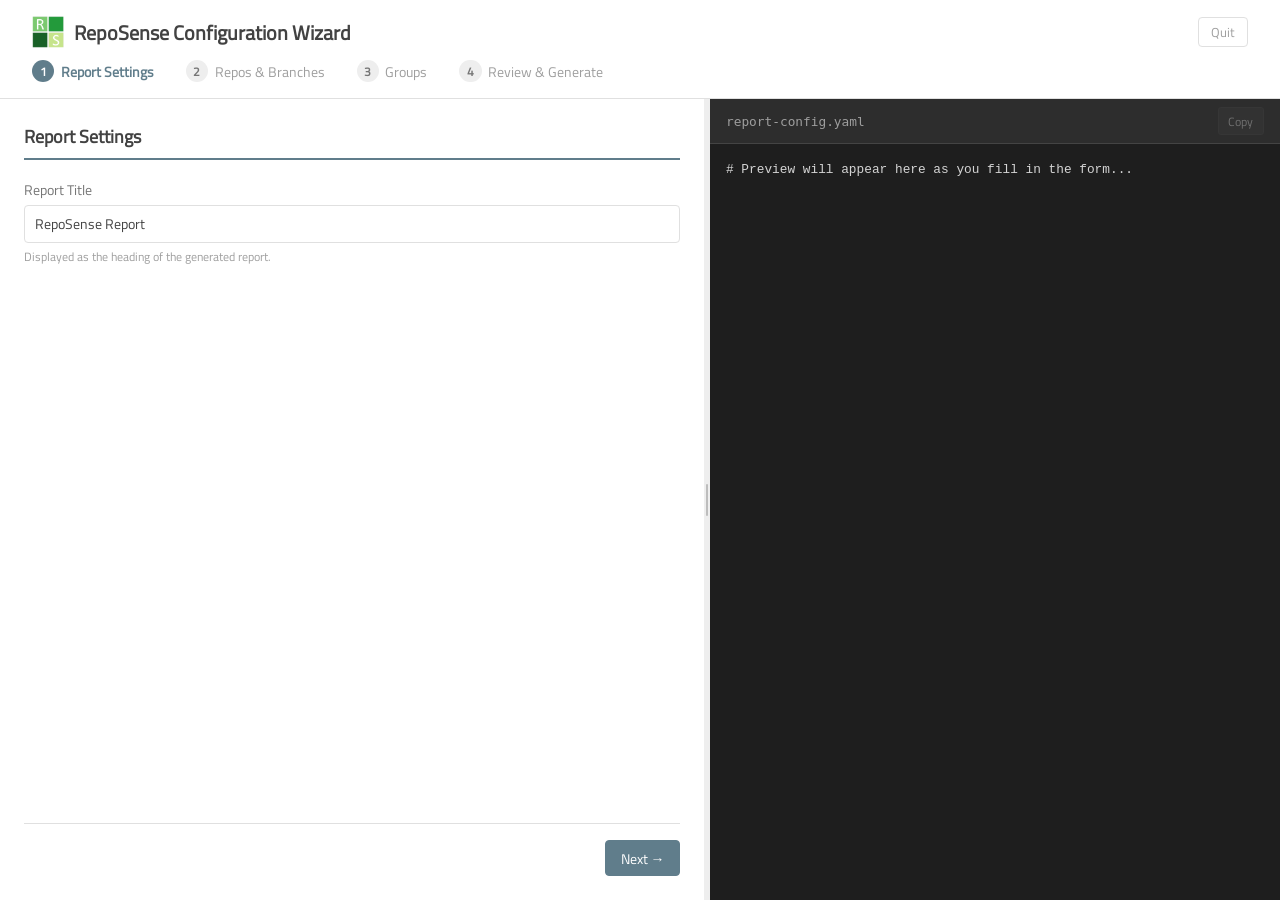
<file: config-wizard/index.html>
<!DOCTYPE html>
<html lang="en">

<head>
  <meta charset="UTF-8">
  <meta name="viewport" content="width=device-width, initial-scale=1.0">
  <title>RepoSense Config Wizard</title>
  <script type="module" crossorigin src="../assets/config-wizard-AIT84spI.js"></script>
  <link rel="modulepreload" crossorigin href="../assets/index-CtfMrEA4.js">
  <link rel="modulepreload" crossorigin href="../assets/vue-vendor-BOPJmFCR.js">
  <link rel="stylesheet" crossorigin href="../assets/index-DtIEGKye.css">
  <link rel="stylesheet" crossorigin href="../assets/config-wizard-EIEU15W0.css">
</head>

<body>
  <div id="app"></div>
</body>

</html>
</file>
<file: assets/index-DtIEGKye.css>
@font-face{font-family:Titillium Web;font-style:normal;font-display:swap;font-weight:400;src:url(./titillium-web-latin-ext-400-normal-Bot9mzhf.woff2) format("woff2"),url(./titillium-web-latin-ext-400-normal-dam1wzvV.woff) format("woff");unicode-range:U+0100-02BA,U+02BD-02C5,U+02C7-02CC,U+02CE-02D7,U+02DD-02FF,U+0304,U+0308,U+0329,U+1D00-1DBF,U+1E00-1E9F,U+1EF2-1EFF,U+2020,U+20A0-20AB,U+20AD-20C0,U+2113,U+2C60-2C7F,U+A720-A7FF}@font-face{font-family:Titillium Web;font-style:normal;font-display:swap;font-weight:400;src:url(./titillium-web-latin-400-normal-BmGsO8Gb.woff2) format("woff2"),url(./titillium-web-latin-400-normal--_2x2_rV.woff) format("woff");unicode-range:U+0000-00FF,U+0131,U+0152-0153,U+02BB-02BC,U+02C6,U+02DA,U+02DC,U+0304,U+0308,U+0329,U+2000-206F,U+20AC,U+2122,U+2191,U+2193,U+2212,U+2215,U+FEFF,U+FFFD}
</file>
<file: assets/config-wizard-EIEU15W0.css>
*{box-sizing:border-box;margin:0;padding:0}body{color:#424242;font-family:Titillium Web,sans-serif;height:100vh;overflow:hidden}#wizard-app{display:flex;flex-direction:column;height:100vh}.form-group{margin-bottom:1rem}.form-label{color:#757575;display:block;font-size:.85rem;font-weight:500;margin-bottom:.3rem}.required{color:#f44336}.form-input{background:#fff;border:1px solid #E0E0E0;border-radius:4px;color:#424242;font-family:Titillium Web,sans-serif;font-size:.875rem;padding:.45rem .65rem;transition:border-color .15s;width:100%}.form-input:focus{border-color:#607d8b;outline:none}.form-input.is-invalid{border-color:#f44336}.form-input.is-valid{border-color:#607d8b}.field-hint{color:#9e9e9e;font-size:.75rem;margin-top:.25rem}.field-error{color:#f44336;font-size:.75rem;margin-top:.25rem}.field-valid{color:#2e7d32;font-size:.75rem;margin-top:.25rem}.card{background:#fff;border:1px solid #E0E0E0;border-radius:6px;margin-bottom:1rem}.card-header{align-items:center;background:#f5f5f5;border-bottom:1px solid #E0E0E0;border-radius:6px 6px 0 0;display:flex;justify-content:space-between;padding:.6rem 1rem}.card-title{color:#424242;font-size:.875rem;font-weight:600}.card-body{padding:1rem}.btn{border:1px solid transparent;border-radius:4px;cursor:pointer;font-family:Titillium Web,sans-serif;font-size:.875rem;font-weight:500;padding:.4rem .9rem;transition:background .15s,color .15s}.btn-primary{background:#607d8b;border-color:#607d8b;color:#fff}.btn-primary:hover{background:#455a64;border-color:#455a64}.btn-primary:disabled{cursor:not-allowed;opacity:.5}.btn-secondary{background:#fff;border-color:#607d8b;color:#607d8b}.btn-secondary:hover{background:#eceff1}.btn-danger{background:#fff;border-color:#f44336;color:#f44336;font-size:.75rem;padding:.2rem .5rem}.btn-danger:hover{background:#ffebee}.btn-link{background:none;border:none;color:#607d8b;cursor:pointer;font-size:.8rem;padding:.2rem 0;text-decoration:underline}.btn-link:hover{color:#455a64}.form-row{display:grid;gap:.75rem;grid-template-columns:1fr 1fr}.nested-card{background:#fafafa;border:1px solid #E0E0E0;border-radius:4px;margin-bottom:.75rem}.nested-card-header{align-items:center;background:#eee;border-bottom:1px solid #E0E0E0;border-radius:4px 4px 0 0;display:flex;justify-content:space-between;padding:.4rem .75rem}.nested-card-title{color:#757575;font-size:.8rem;font-weight:600}.nested-card-body{padding:.75rem}.empty-hint{color:#9e9e9e;font-size:.8rem;font-style:italic;margin-bottom:.5rem}.nav-buttons{align-items:center;border-top:1px solid #E0E0E0;display:flex;justify-content:space-between;margin-top:1.5rem;padding-top:1rem}.nav-right{display:flex;gap:.5rem}.wizard-header{background:#fff;border-bottom:1px solid #E0E0E0;flex-shrink:0;padding:1rem 2rem}.header-top{align-items:center;display:flex;justify-content:space-between;margin-bottom:.75rem}.header-brand{align-items:center;display:flex;gap:.6rem}.header-logo{height:2rem;width:auto}.wizard-header h1{color:#424242;font-size:1.25rem;font-weight:600}.quit-btn{background:#fff;border:1px solid #E0E0E0;border-radius:4px;color:#9e9e9e;cursor:pointer;font-family:Titillium Web,sans-serif;font-size:.8rem;padding:.25rem .75rem}.quit-btn:hover{background:#ffebee;border-color:#f44336;color:#f44336}.stepper{display:flex;gap:2rem}.step-label{align-items:center;color:#9e9e9e;display:flex;font-size:.875rem;gap:.4rem;white-space:nowrap}.step-label.active{color:#607d8b;font-weight:600}.step-label.done{color:#607d8b;cursor:pointer;text-decoration:underline}.step-number{align-items:center;background:#eee;border-radius:50%;color:#757575;display:inline-flex;font-size:.75rem;font-weight:700;height:1.4rem;justify-content:center;width:1.4rem}.step-label.active .step-number,.step-label.done .step-number{background:#607d8b;color:#fff}.pane-container{display:flex;flex:1;overflow:hidden}.left-pane{min-width:0;overflow-y:auto;padding:1.5rem}.divider{align-items:center;background:#eee;cursor:col-resize;display:flex;flex-shrink:0;justify-content:center;transition:background .15s;width:6px}.divider:hover,.divider.dragging{background:#607d8b}.divider-handle{background:#bdbdbd;border-radius:1px;height:2rem;width:2px}.divider:hover .divider-handle,.divider.dragging .divider-handle{background:#fff}.right-pane{background:#1e1e1e;display:flex;flex:1;flex-direction:column;min-width:0}.preview-header{align-items:center;background:#2d2d2d;border-bottom:1px solid #444444;display:flex;justify-content:space-between;padding:.5rem 1rem}.preview-filename{color:#9e9e9e;font-family:monospace;font-size:.8rem}.preview-loading{color:#757575;font-size:.75rem;font-style:italic}.copy-btn{background:#3a3a3a;border:1px solid #444444;border-radius:3px;color:#d4d4d4;cursor:pointer;font-family:Titillium Web,sans-serif;font-size:.75rem;padding:.2rem .6rem}.copy-btn:hover:not(:disabled){background:#607d8b;border-color:#607d8b;color:#fff}.copy-btn:disabled{cursor:not-allowed;opacity:.4}.yaml-content{color:#d4d4d4;flex:1;font-family:Fira Code,Courier New,monospace;font-size:.8rem;line-height:1.6;overflow-y:auto;padding:1rem;white-space:pre}.wizard-step[data-v-cf2a16ec]{display:flex;flex-direction:column;min-height:100%}.step-heading[data-v-cf2a16ec]{border-bottom:2px solid #607D8B;color:#424242;font-size:1.1rem;font-weight:600;margin-bottom:1.25rem;padding-bottom:.5rem}.step-content[data-v-cf2a16ec]{flex:1}.tag-chip-input[data-v-1d0755d9]{align-items:center;background:#fff;border:1px solid #E0E0E0;border-radius:4px;cursor:text;display:flex;flex-wrap:wrap;gap:.3rem;min-height:2.2rem;padding:.3rem .5rem;transition:border-color .15s}.tag-chip-input.focused[data-v-1d0755d9]{border-color:#607d8b;outline:none}.chip[data-v-1d0755d9]{align-items:center;background:#eceff1;border:1px solid #B0BEC5;border-radius:3px;color:#424242;display:inline-flex;font-size:.8rem;gap:.25rem;padding:.15rem .4rem;white-space:nowrap}.chip-remove[data-v-1d0755d9]{background:none;border:none;color:#9e9e9e;cursor:pointer;font-size:.9rem;line-height:1;padding:0}.chip-remove[data-v-1d0755d9]:hover{color:#f44336}.chip-input[data-v-1d0755d9]{background:transparent;border:none;flex:1;font-family:Titillium Web,sans-serif;font-size:.875rem;min-width:6rem;outline:none;padding:0}.author-card[data-v-93578943]{background:#eceff1;border:1px solid #B0BEC5;border-radius:4px;margin-bottom:.5rem}.author-card-header[data-v-93578943]{align-items:center;background:#cfd8dc;border-bottom:1px solid #B0BEC5;border-radius:4px 4px 0 0;display:flex;justify-content:space-between;padding:.4rem .75rem}.author-card-body[data-v-93578943]{padding:.75rem}.section-label[data-v-a274a123]{color:#9e9e9e;font-size:.8rem;font-weight:600;letter-spacing:.05em;margin:1rem 0 .5rem;text-transform:uppercase}.authors-label[data-v-a274a123]{align-items:center;display:flex;justify-content:space-between}.form-input--time[data-v-a274a123]{width:auto}.time-toggle[data-v-a274a123]{margin-top:.35rem}.time-row[data-v-a274a123]{align-items:center;display:flex;gap:.5rem}.section-label[data-v-debb4fcf]{color:#9e9e9e;font-size:.8rem;font-weight:600;letter-spacing:.05em;margin:1rem 0 .5rem;text-transform:uppercase}.add-branch-btn[data-v-debb4fcf]{margin-top:.75rem;width:100%}.add-repo-btn[data-v-debb4fcf]{margin-top:.5rem;width:100%}.step-description[data-v-bf1b966b]{color:#757575;font-size:.85rem;margin-bottom:1.25rem}.add-group-btn[data-v-bf1b966b]{margin-top:.25rem;width:100%}.summary-card[data-v-1007d9c2]{background:#fafafa;border:1px solid #E0E0E0;border-radius:6px;margin-bottom:1.25rem;padding:1rem}.summary-row[data-v-1007d9c2]{border-bottom:1px solid #F5F5F5;display:flex;font-size:.875rem;justify-content:space-between;padding:.3rem 0}.summary-row[data-v-1007d9c2]:last-child{border-bottom:none}.summary-label[data-v-1007d9c2]{color:#757575}.summary-value[data-v-1007d9c2]{color:#424242;font-weight:600}.preview-box[data-v-1007d9c2]{border:1px solid #E0E0E0;border-radius:6px;margin-bottom:1.25rem;overflow:hidden}.preview-box-header[data-v-1007d9c2]{align-items:center;background:#f5f5f5;border-bottom:1px solid #E0E0E0;color:#757575;display:flex;font-size:.8rem;font-weight:600;justify-content:space-between;padding:.4rem .75rem}.preview-hint[data-v-1007d9c2]{color:#9e9e9e;font-style:italic;font-weight:400}.preview-snippet[data-v-1007d9c2]{background:#1e1e1e;color:#d4d4d4;font-family:Fira Code,Courier New,monospace;font-size:.75rem;line-height:1.5;max-height:12rem;overflow:hidden;padding:.75rem}.validation-status[data-v-1007d9c2]{font-size:.875rem;margin-bottom:1rem}.status-validating[data-v-1007d9c2]{color:#9e9e9e}.status-valid[data-v-1007d9c2]{color:#2e7d32;font-weight:500}.status-invalid[data-v-1007d9c2]{background:#fff8e1;border:1px solid #FFE082;border-radius:6px;color:#ff6f00;padding:.75rem}.status-invalid p[data-v-1007d9c2]{margin-bottom:.4rem}.status-box[data-v-1007d9c2]{border-radius:6px;font-size:.875rem;padding:1rem}.status-box.success[data-v-1007d9c2]{background:#e8f5e9;border:1px solid #A5D6A7;color:#2e7d32}.status-box.error[data-v-1007d9c2]{background:#ffebee;border:1px solid #EF9A9A;color:#c62828}.status-path[data-v-1007d9c2]{font-size:.8rem;margin-top:.5rem}.status-path code[data-v-1007d9c2]{background:#0000000f;border-radius:3px;padding:.1rem .3rem}.next-steps[data-v-1007d9c2]{border-top:1px solid #81C784;margin-top:.75rem;padding-top:.75rem}.next-steps-label[data-v-1007d9c2]{font-weight:600;margin-bottom:.4rem}.run-command[data-v-1007d9c2]{background:#0000000f;border-radius:4px;display:block;font-family:Fira Code,Courier New,monospace;font-size:.8rem;padding:.4rem .6rem;word-break:break-all}.success-actions[data-v-1007d9c2]{align-items:center;display:flex;justify-content:space-between;margin-top:.4rem}.copy-cmd-btn[data-v-1007d9c2]{font-size:.8rem}.close-btn[data-v-1007d9c2]{font-size:.8rem;padding:.3rem .75rem}
</file>
